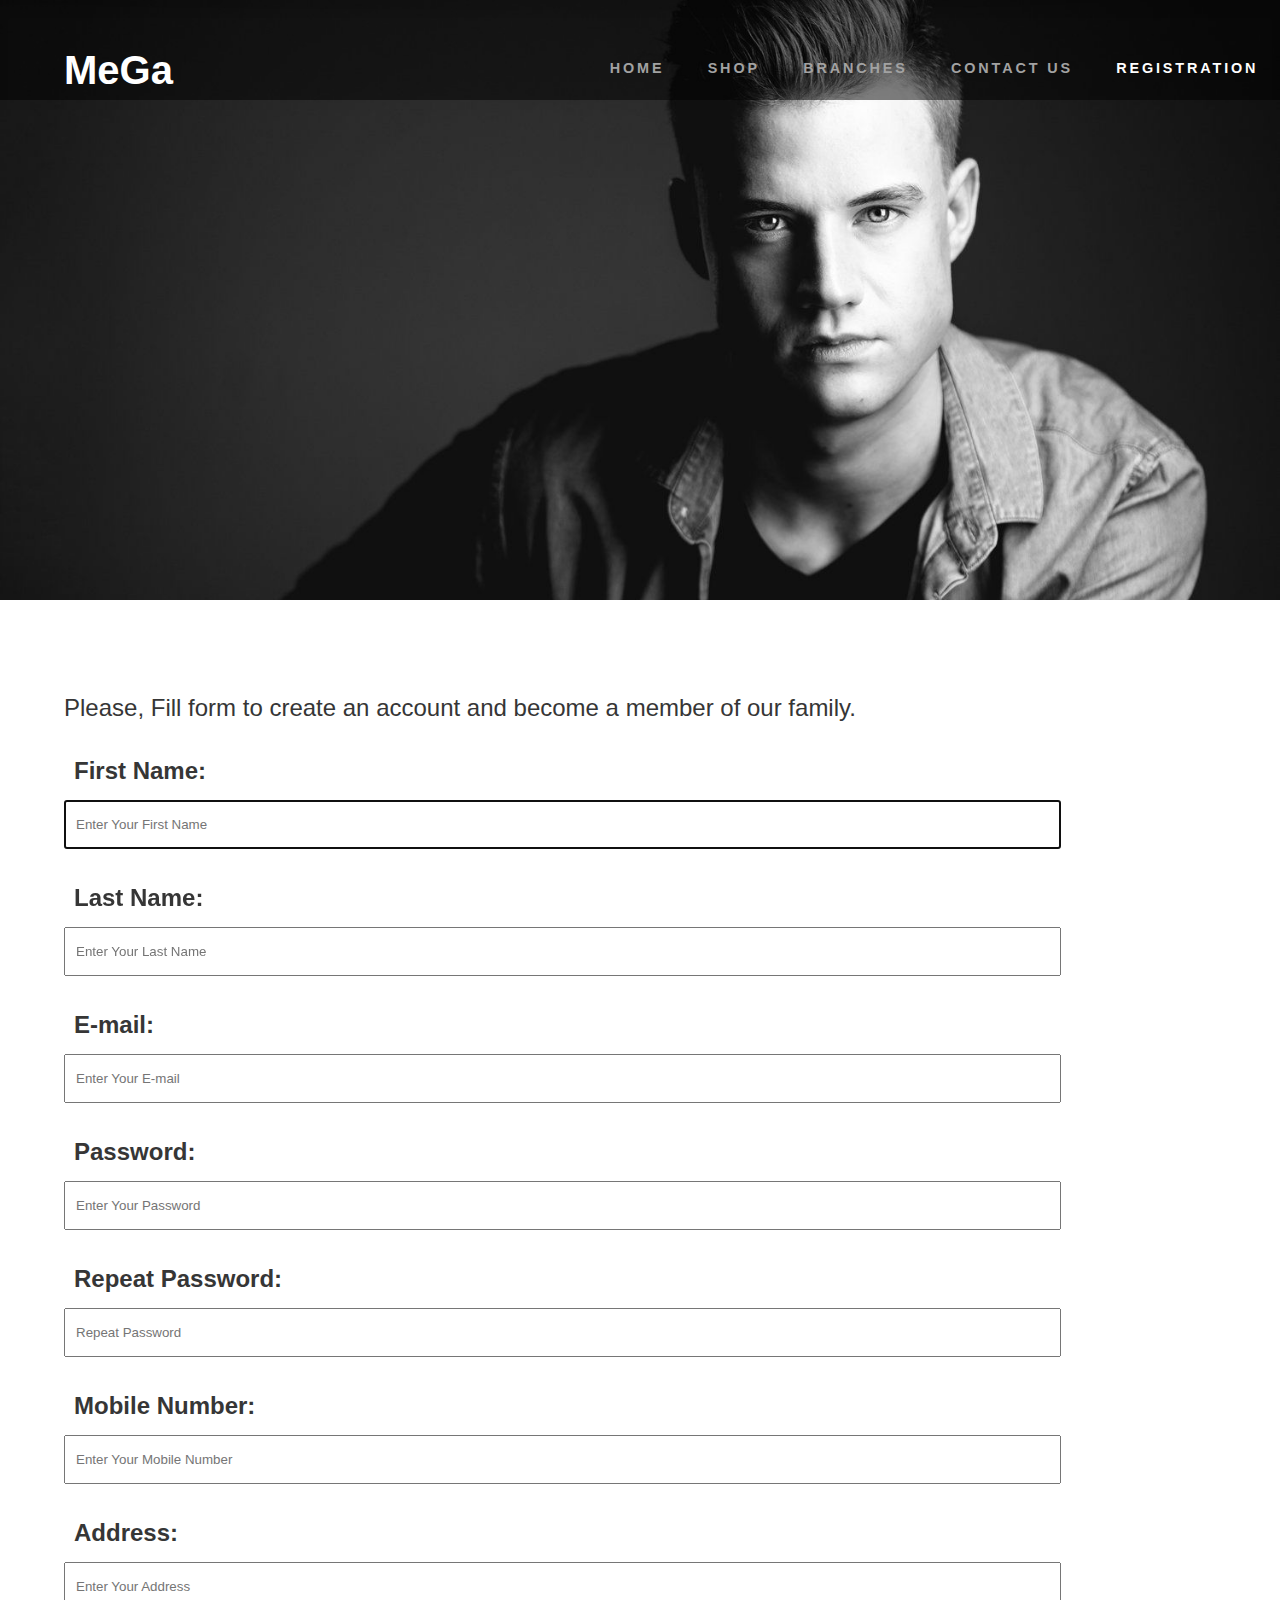
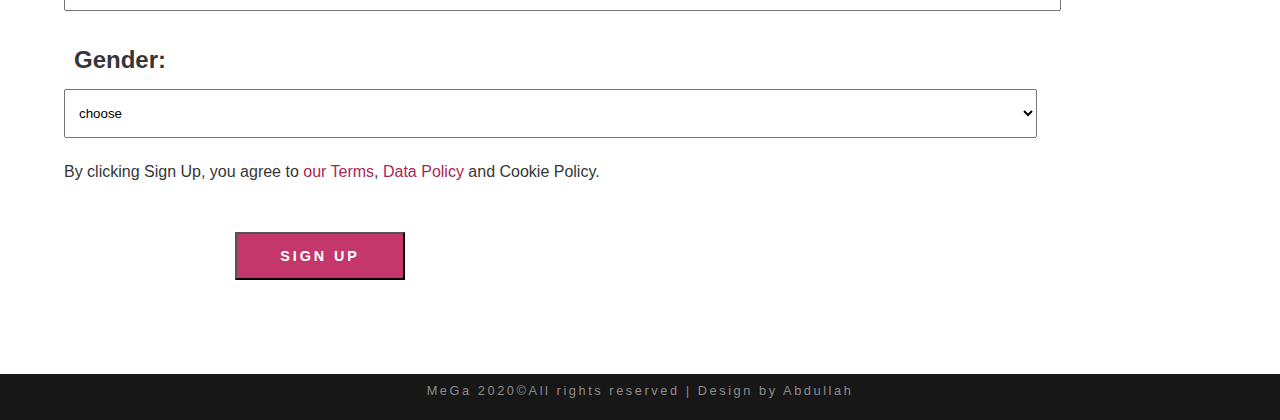
<file: index.html>
<!DOCTYPE html>
<html>
<head>
    <meta charset="utf-8">
    <title>MeGa</title>
    <link href="default.css" rel="stylesheet" >

</head>
<body>
    <div id="header1">
		<div id="header2">
			<div id="logo">
				<h1><a href="home.html">MeGa</a></h1>
			</div>
			<div id="menu">
				<ul>
					<li><a href="home.html" >Home</a></li>
					<li><a href="shop.html">Shop</a></li>
					<li><a href="branches.html">Branches</a></li>
					<li><a href="contact.html">Contact Us</a></li>
					<li class="current"><a href="index.html">Registration</a></li>
				</ul>
			</div>
		</div>
    </div>
    <div id="wrapper">
        <div id="page3">
            <form action="home.html" method="dialog" onsubmit="return check(this);">

                <div class="mg">
                    Please, Fill form to create an account and become a member of our family.
                </div>

                <div class="cm">
                    <label for="fname">First Name:</label>
                    <input type="text"  name="Fname" title="enter name without spaces and nembers" placeholder="Enter Your First Name"  autofocus pattern="[A-Za-z]{3,10}" required>
                </div>

                <div class="cm">
                    <label for="lname">Last Name:</label>
                    <input type="text"  name="Lname" title="enter name without spaces and nembers" placeholder="Enter Your Last Name" pattern="[A-Za-z]{3,10}" required>
                </div>

                <div class="cm">
                    <label for="email">E-mail:</label>
                    <input type="email" name="email" title="EX:adsd_15@dsf.com" placeholder="Enter Your E-mail" pattern="[a-z0-9._%+-]+@[a-z0-9.-]+\.[a-z]{2,}$" required>
                </div>

                <div class="cm">
                    <label for="pass">Password:</label>
                    <input type="password" title="password must consist of only 8 characters including capital and small case and digits" name="p1" placeholder="Enter Your Password" required>
                </div>

                <div class="cm">
                    <label for="pass">Repeat Password:</label>
                    <input type="password"  name="p2" placeholder="Repeat Password" required>
                </div>

                <div class="cm">
                    <label for="mobile">Mobile Number:</label>
                    <input type="tel" title="Enter 11 Digit" name="phone" placeholder="Enter Your Mobile Number" pattern="[0-9]{11}" required>
                </div>

                <div class="cm">
                    <label for="address">Address:</label>
                    <input type="text"  name="address"  placeholder="Enter Your Address" required>
                </div>

                <div class="cm">
                    <label for="gender">Gender:</label>
                    <select class="gender" name="gender" required>
                        <option  value="choose">choose</option>
                        <option  value="male">Male</option>
                        <option  value="female">Female</option>
                    </select> 
                </div>
                
                    <p>By clicking Sign Up, you agree to <a href="#" > our Terms</a>, <a href="#"> Data Policy</a>  and Cookie Policy.</p>
                <div class="bn">
                    <button  type="submit" class="button">Sign up</button>  
                </div>
            </form>
        </div>
    </div>
    <footer>
        <p>MeGa 2020&copy;All rights reserved | Design by Abdullah</p>
    </footer>
    <script src="form.js"></script>
</body>
</html>
</file>
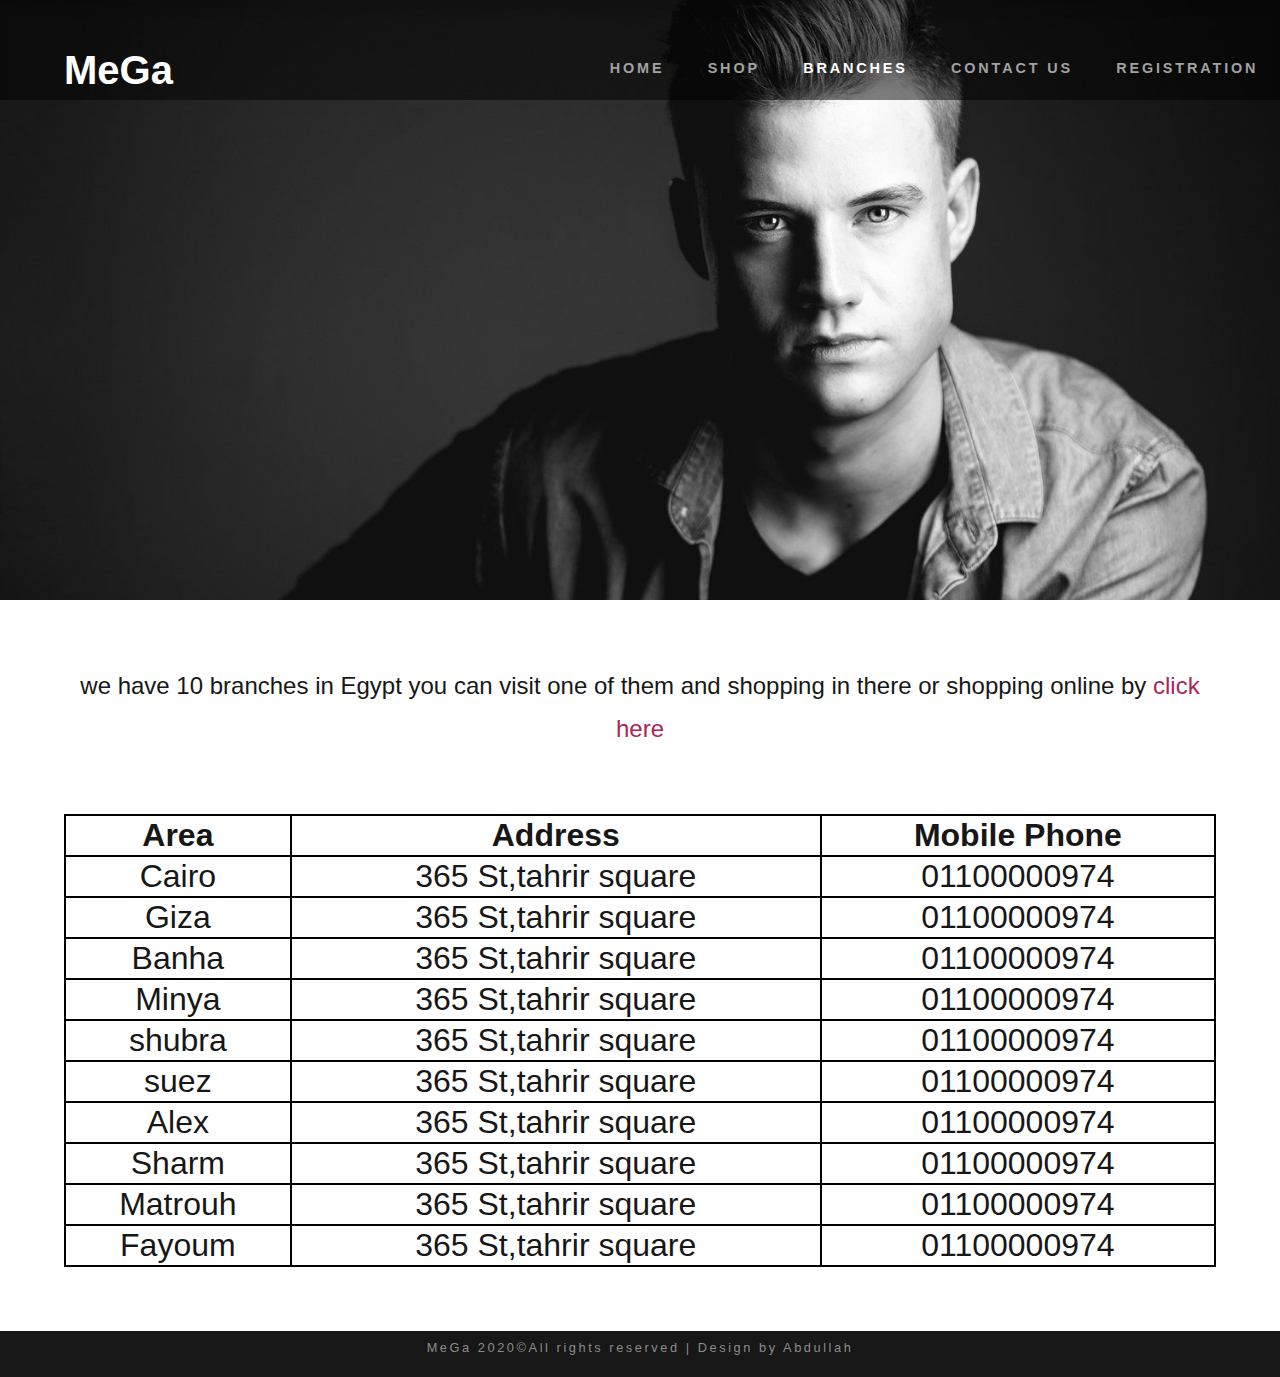
<file: branches.html>
<!DOCTYPE html>
<head>
<meta charset=utf-8>
<title>MeGa</title>
<link href="default.css" rel="stylesheet" >
</head>
<body>
	<div id="header1">
		<div id="header2">
			<div id="logo">
				<h1><a href="home.html">MeGa</a></h1>
			</div>
			<div id="menu">
				<ul>
					<li><a href="home.html" >Home</a></li>
					<li><a href="shop.html">Shop</a></li>
					<li class="current"><a href="branches.html">Branches</a></li>
					<li><a href="contact.html">Contact Us</a></li>
					<li><a href="index.html">Registration</a></li>
				</ul>
			</div>
		</div>
	</div>
    <div id="wrapper">
		<div id="page2">
			<p>we have 10 branches in Egypt you can visit one of them and shopping in there or shopping online by <a href="shop.html">click here</a></p> 
			
			<table>
				<tr>
					<th>Area</th>
					<th>Address</th>
					<th>Mobile Phone</th>
				</tr>

				<tr>
					<td>Cairo</td>
					<td>365 St,tahrir square</td>
					<td>01100000974</td>
				</tr>

				<tr>
					<td>Giza</td>
					<td>365 St,tahrir square</td>
					<td>01100000974</td>
				</tr>

				<tr>
					<td>Banha</td>
					<td>365 St,tahrir square</td>
					<td>01100000974</td>
				</tr>  

				<tr>
					<td>Minya</td>
					<td>365 St,tahrir square</td>
					<td>01100000974</td>
				</tr>  

				<tr>
					<td>shubra</td>
					<td>365 St,tahrir square</td>
					<td>01100000974</td>
				</tr>  

				<tr>
					<td>suez</td>
					<td>365 St,tahrir square</td>
					<td>01100000974</td>
				</tr>   

				<tr>
					<td>Alex</td>
					<td>365 St,tahrir square</td>
					<td>01100000974</td>
				</tr>  

				<tr>
					<td>Sharm</td>
					<td>365 St,tahrir square</td>
					<td>01100000974</td>
				</tr> 

				<tr>
					<td>Matrouh</td>
					<td>365 St,tahrir square</td>
					<td>01100000974</td>
				</tr>  

				<tr>
					<td>Fayoum</td>
					<td>365 St,tahrir square</td>
					<td>01100000974</td>
				</tr>

			</table>	
		</div>
	</div>


	<footer>
	<p>MeGa 2020&copy;All rights reserved | Design by Abdullah</p>
	</footer>
	
</body>
</file>
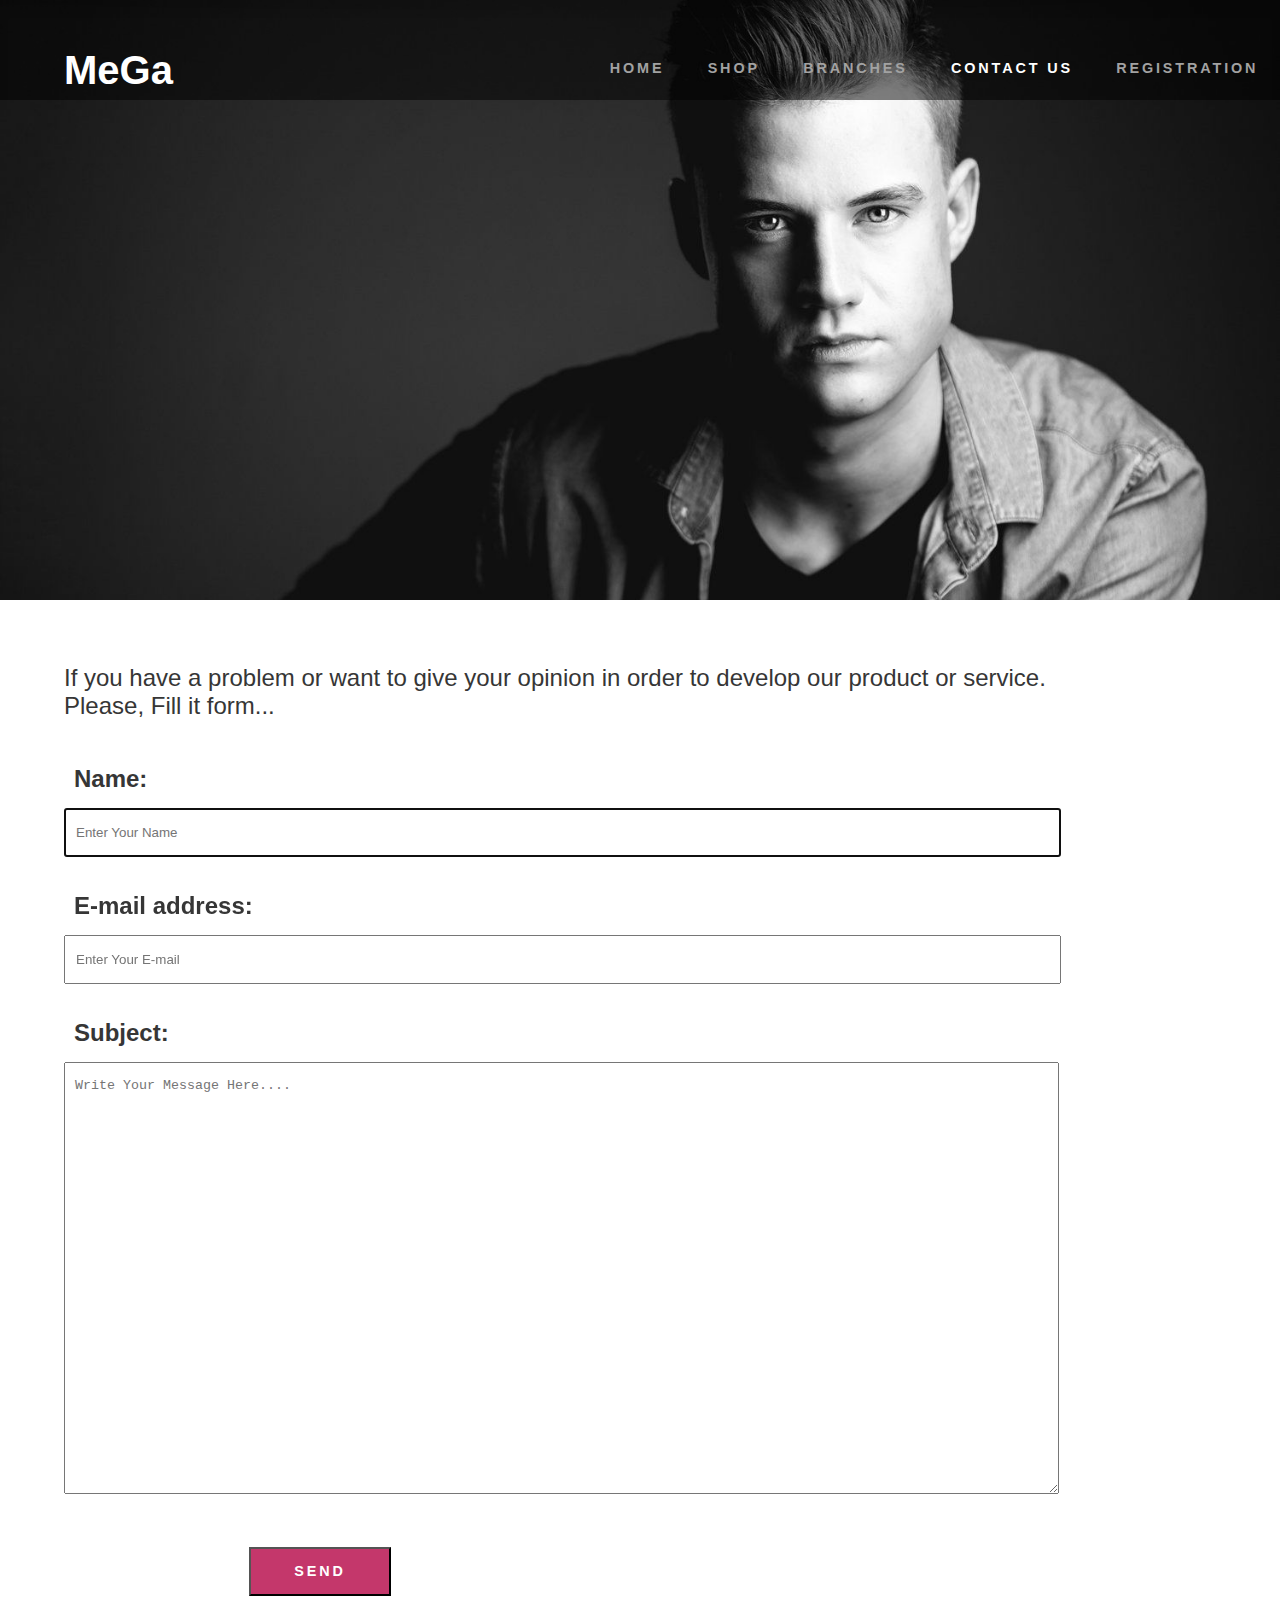
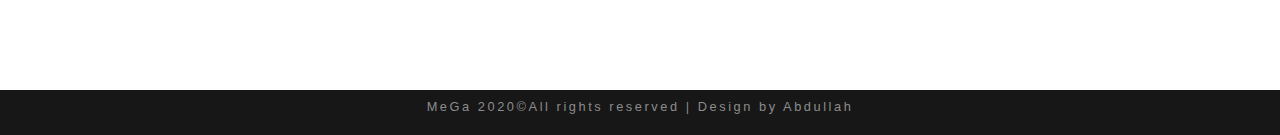
<file: contact.html>
<!DOCTYPE html>
<head>
<meta charset=utf-8 >
<title>MeGa</title>
<link href="default.css" rel="stylesheet"  >
</head>
<body>

	<div id="header1">
		<div id="header2">
			<div id="logo">
				<h1><a href="home.html">MeGa</a></h1>
			</div>
			<div id="menu">
				<ul>
					<li><a href="home.html" >Home</a></li>
					<li><a href="shop.html">Shop</a></li>
					<li><a href="branches.html">Branches</a></li>
					<li class="current"><a href="contact.html">Contact Us</a></li>
					<li><a href="index.html">Registration</a></li>
				</ul>
			</div>
		</div>
	</div>

	<div id="wrapper">
		<div id="page3">
			
			<div class="mg">If you have a problem or want to give 
				your opinion in order to develop our product or service. <br>
				Please, Fill it form...
			</div>

			<form action="home.html" method="dialog" onsubmit="return check1(this);">
				
	            <div class="cm">
					<label for="name">Name:</label>
					<input type="text" name="name" placeholder="Enter Your Name" autofocus  required> 				
				</div>

				<div class="cm">
					<label for="email">E-mail address:</label>
					<input type="email" title="EX:adsd_15@dsf.com" name="mail" placeholder="Enter Your E-mail" pattern="[a-z0-9._%+-]+@[a-z0-9.-]+\.[a-z]{2,}$" required> 
				</div>

	            <div class="cm">
					<label for="subject">Subject:</label>
					<textarea id="subject" name="subject" placeholder="Write Your Message Here...."></textarea>	
				</div>

				<div class="bn">
					<input type="submit" class="button" value="Send">
				</div>		
			</form>
		</div>
	</div>

	<footer>
		<p>MeGa 2020&copy;All rights reserved | Design by Abdullah</p>
	</footer>
	<script src="form.js"></script>
</body>
</file>
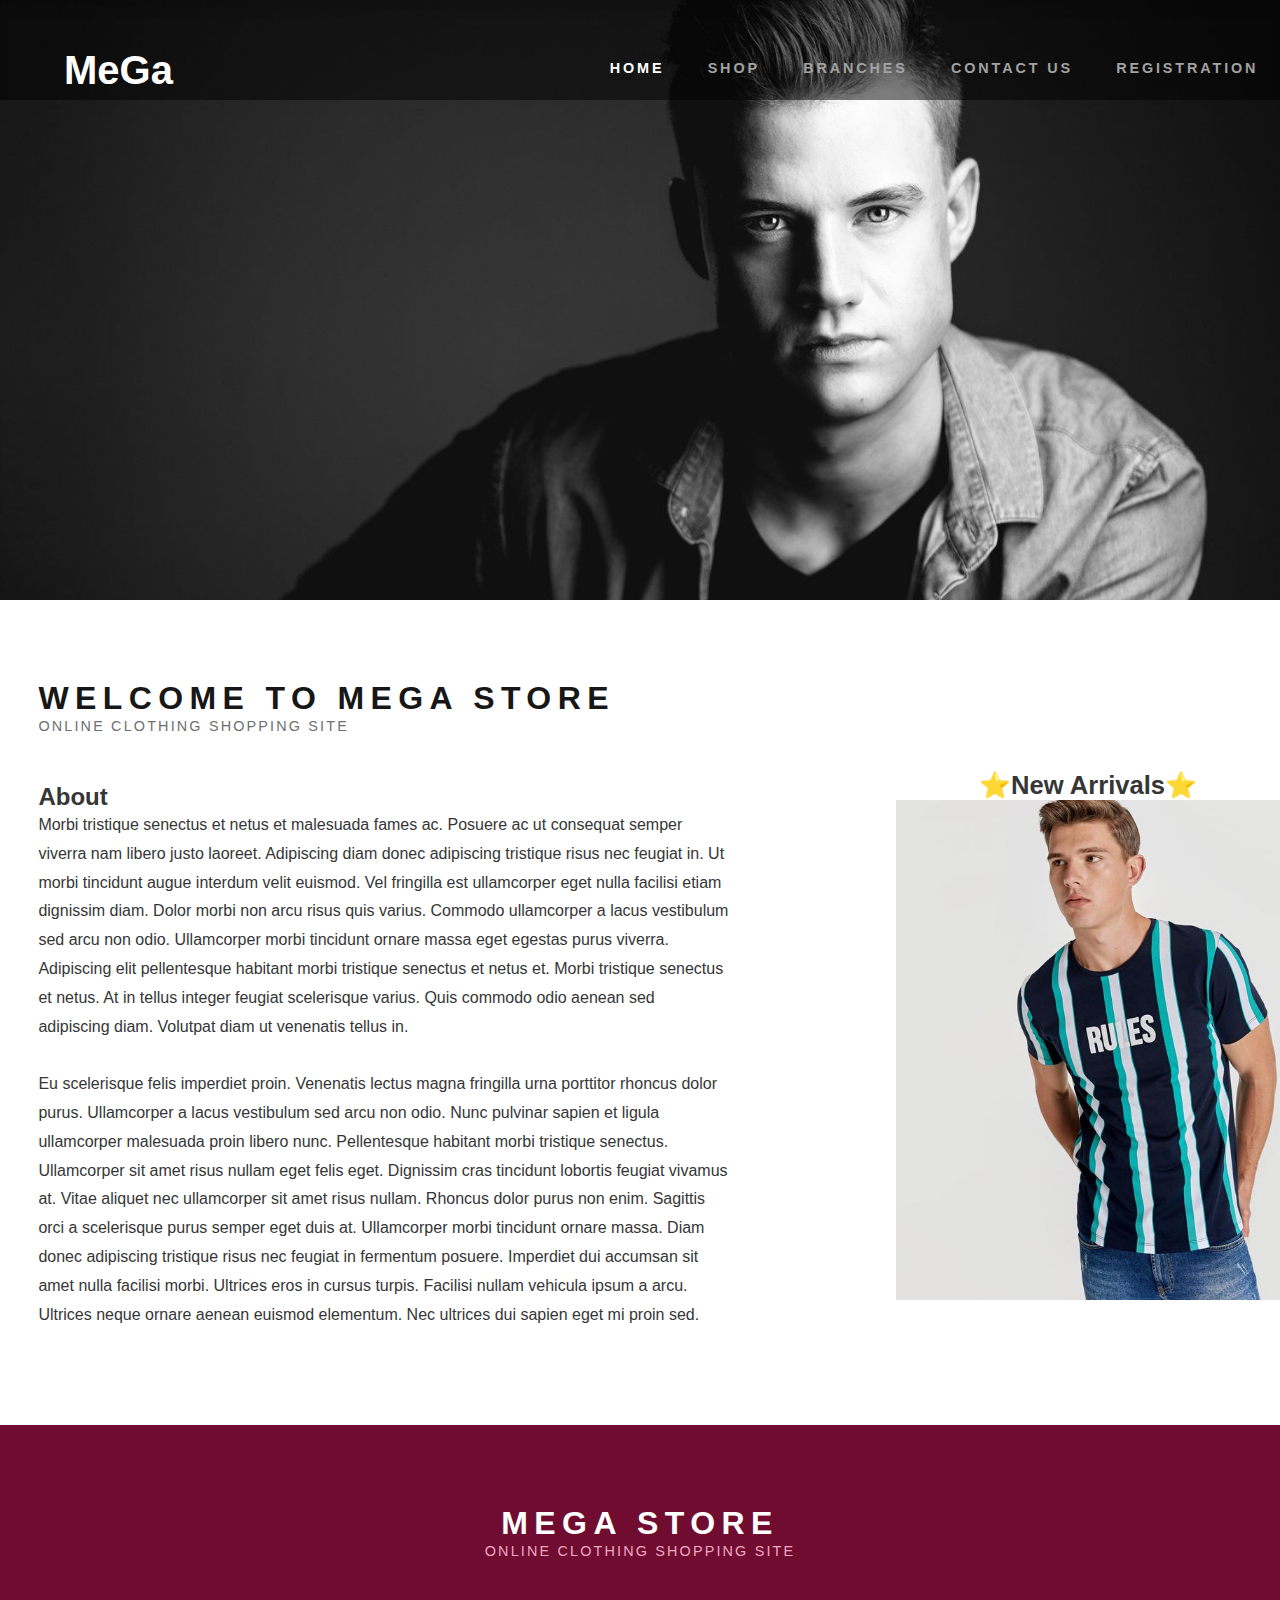
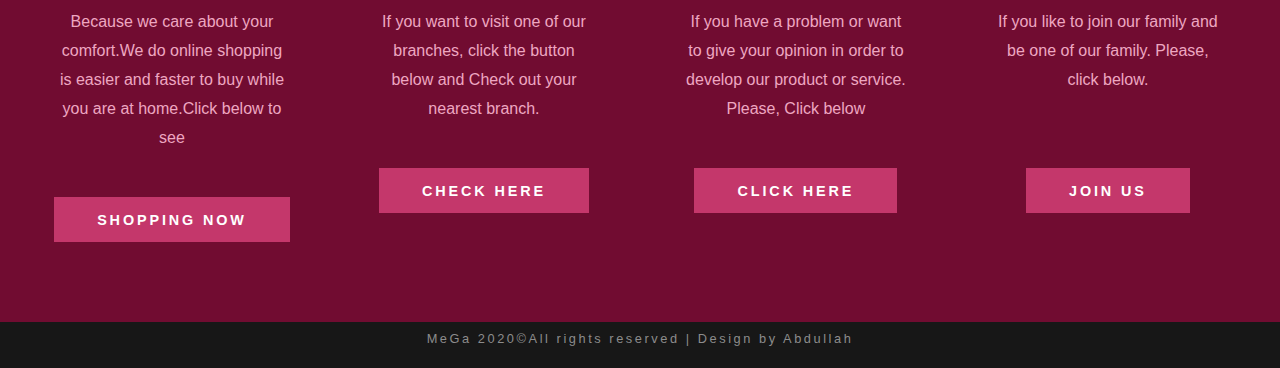
<file: home.html>
<!DOCTYPE html>
<head>
<meta charset=utf-8>
<title>MeGa</title>
<link href="default.css" rel="stylesheet">
</head>
<body>
	<div id="header1">
		<div id="header2">
			<div id="logo">
				<h1><a href="home.html">MeGa</a></h1>
			</div>
			<div id="menu">
				<ul>
					<li class="current"><a href="home.html" >Home</a></li>
					<li><a href="shop.html">Shop</a></li>
					<li><a href="branches.html">Branches</a></li>
					<li><a href="contact.html">Contact Us</a></li>
					<li><a href="index.html">Registration</a></li>
				</ul>
			</div>
		</div>
	</div>


	<div id="wrapper">
		<div id="page" >
			<div id="content">
				<div class="title">
					<h2>Welcome to MeGa Store</h2>
					<span class="byline">Online clothing shopping site</span>
				</div>
				<h2>About</h2>
				<p>
				Morbi tristique senectus et netus et malesuada fames ac. 
				Posuere ac ut consequat semper viverra nam libero justo laoreet. 
				Adipiscing diam donec adipiscing tristique risus nec feugiat in. 
				Ut morbi tincidunt augue interdum velit euismod. Vel fringilla est
		 	    ullamcorper eget nulla facilisi etiam dignissim diam. Dolor morbi
				non arcu risus quis varius. Commodo ullamcorper a lacus vestibulum
				sed arcu non odio. Ullamcorper morbi tincidunt ornare massa eget 
				egestas purus viverra. Adipiscing elit pellentesque habitant morbi
				tristique senectus et netus et. Morbi tristique senectus et netus.
				At in tellus integer feugiat scelerisque varius. Quis commodo odio
				aenean sed adipiscing diam. Volutpat diam ut venenatis tellus in.
				<br>
				<br>
				Eu scelerisque felis imperdiet proin. Venenatis lectus magna fringilla
				urna porttitor rhoncus dolor purus. Ullamcorper a lacus vestibulum sed
				arcu non odio. Nunc pulvinar sapien et ligula ullamcorper malesuada proin
				libero nunc. Pellentesque habitant morbi tristique senectus. Ullamcorper sit
				amet risus nullam eget felis eget. Dignissim cras tincidunt lobortis feugiat 
				vivamus at. Vitae aliquet nec ullamcorper sit amet risus nullam. Rhoncus dolor
				purus non enim. Sagittis orci a scelerisque purus semper eget duis at.
				Ullamcorper morbi tincidunt ornare massa. Diam donec adipiscing tristique
				risus nec feugiat in fermentum posuere. Imperdiet dui accumsan sit amet 
				nulla facilisi morbi. Ultrices eros in cursus turpis. Facilisi nullam 
				vehicula ipsum a arcu. Ultrices neque ornare aenean euismod elementum.
				Nec ultrices dui sapien eget mi proin sed.
				</p>
			</div>

			<div class="sidebar">
				<h2>⭐New Arrivals⭐</h2>

				<a href="shop.html">
					<img class="Slid" src="1.jpg" alt="buy now">
				</a>

				<a href="shop.html">
					<img class="Slid" src="6.jpg" alt="buy now">
				</a>

				<a href="shop.html">
					<img class="Slid" src="11.jpg" alt="buy now">
				</a>

				<a href="shop.html">
					<img class="Slid" src="16.jpg" alt="buy now">
				</a>

				<script>
					var myIndex = 0;
					carousel();

					function carousel() {
					var i;
					var x = document.getElementsByClassName("Slid");
					for (i = 0; i < x.length; i++) {
  					x[i].style.display = "none";
					}
					myIndex++;
					if (myIndex > x.length) {myIndex = 1}
					x[myIndex-1].style.display = "block";
					setTimeout(carousel, 3000);
					}
				</script>
				
			</div>
		</div>
	</div>

	


 	<div id="portfolio">
		<div id="portfolio1" >
			<div class="title">
				<h2>MeGa Store</h2>
				<span class="byline">Online clothing shopping site</span> 
			</div>

			<div id="column">
				<p>Because we care about your comfort.We do online shopping is easier and faster to buy while you are at home.Click below to see</p>
				<a href="shop.html" class="button">Shopping Now</a>
			</div>
			
			<div id="column">
				<p>If you want to visit one of our branches, click the button below and Check out your nearest branch.</p>
				<a href="branches.html" class="button">Check Here</a>
			</div>
			
			<div id="column">
				<p>If you have a problem or want to give your opinion in order to develop our product or service. Please, Click below</p>
				<a href="contact.html" class="button">Click Here</a> 
			</div>
			
			<div id="column">
				<p>If you like to join our family and be one of our family. Please, click below.<br><br></p>
				<a href="index.html" class="button" id="button">Join Us</a>
			</div>
		</div>
	</div>


	<footer>
	<p>MeGa 2020&copy;All rights reserved | Design by Abdullah</p>
	</footer>
</body>
</file>
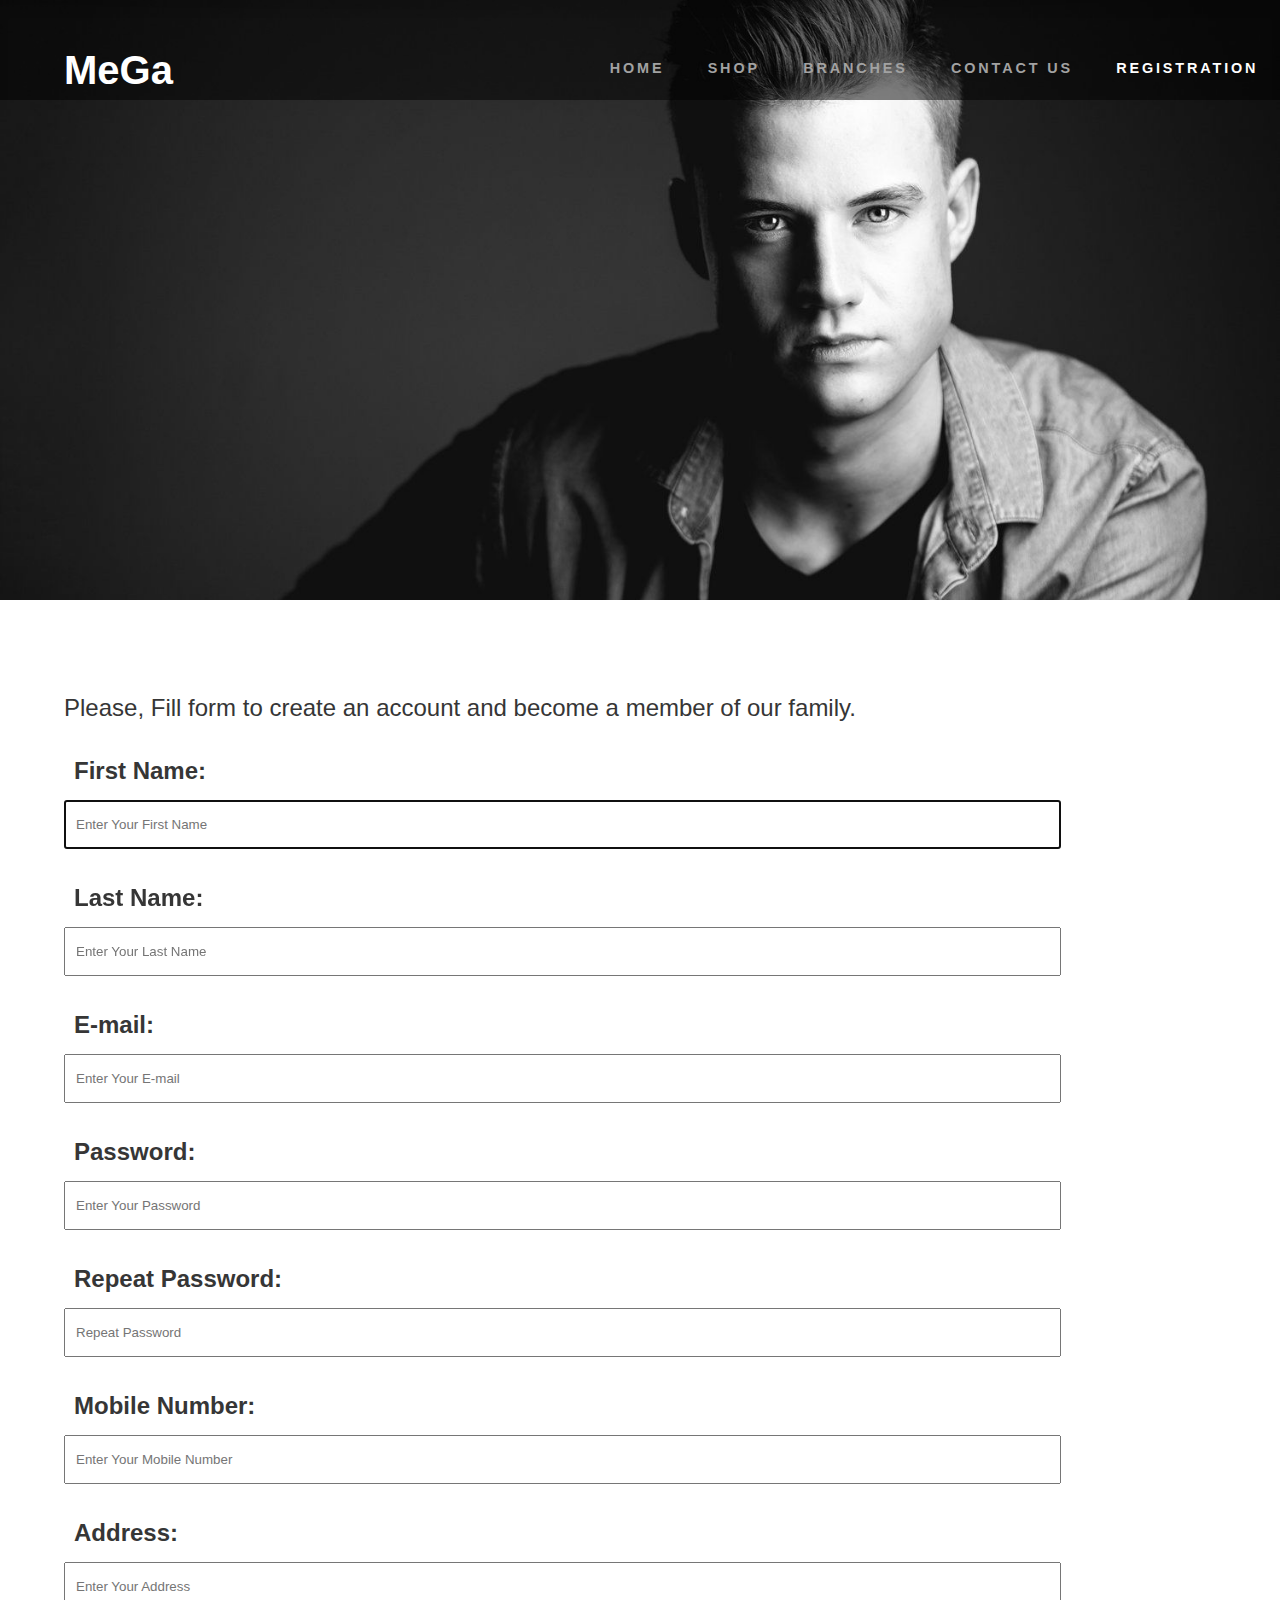
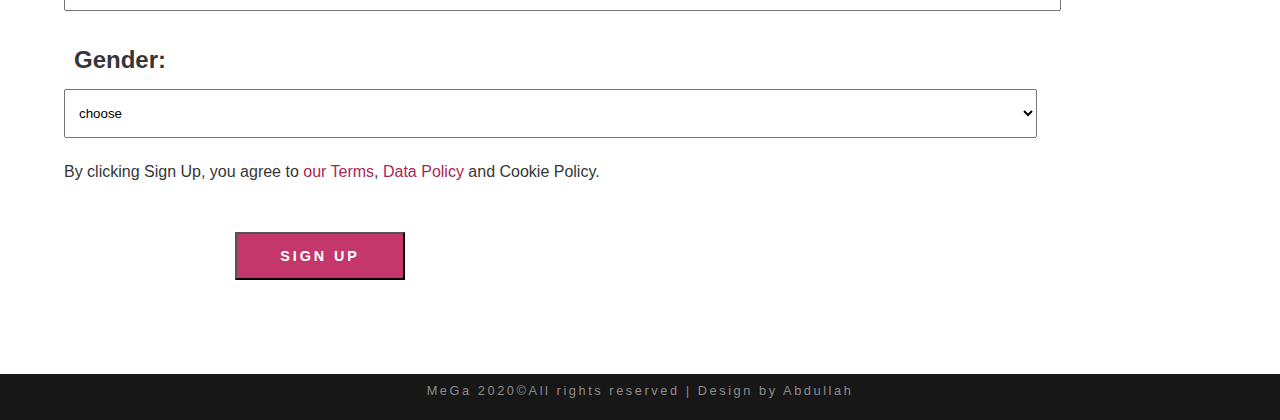
<file: regist.html>
<!DOCTYPE html>
<html>
<head>
    <meta charset="utf-8">
    <title>MeGa</title>
    <link href="default.css" rel="stylesheet" >

</head>
<body>
    <div id="header1">
		<div id="header2">
			<div id="logo">
				<h1><a href="index.html">MeGa</a></h1>
			</div>
			<div id="menu">
				<ul>
					<li><a href="index.html" >Home</a></li>
					<li><a href="shop.html">Shop</a></li>
					<li><a href="branches.html">Branches</a></li>
					<li><a href="contact.html">Contact Us</a></li>
					<li class="current"><a href="regist.html">Registration</a></li>
				</ul>
			</div>
		</div>
    </div>
    <div id="wrapper">
        <div id="page3">
            <form action="index.html" method="POST" onsubmit="return check(this);">

                <div class="mg">
                    Please, Fill form to create an account and become a member of our family.
                </div>

                <div class="cm">
                    <label for="fname">First Name:</label>
                    <input type="text"  name="Fname" title="enter name without spaces and nembers" placeholder="Enter Your First Name"  autofocus pattern="[A-Za-z]{3,10}" required>
                </div>

                <div class="cm">
                    <label for="lname">Last Name:</label>
                    <input type="text"  name="Lname" title="enter name without spaces and nembers" placeholder="Enter Your Last Name" pattern="[A-Za-z]{3,10}" required>
                </div>

                <div class="cm">
                    <label for="email">E-mail:</label>
                    <input type="email" name="email" title="EX:adsd_15@dsf.com" placeholder="Enter Your E-mail" pattern="[a-z0-9._%+-]+@[a-z0-9.-]+\.[a-z]{2,}$" required>
                </div>

                <div class="cm">
                    <label for="pass">Password:</label>
                    <input type="password" title="password must consist of only 8 characters including capital and small case and digits" name="p1" placeholder="Enter Your Password" required>
                </div>

                <div class="cm">
                    <label for="pass">Repeat Password:</label>
                    <input type="password"  name="p2" placeholder="Repeat Password" required>
                </div>

                <div class="cm">
                    <label for="mobile">Mobile Number:</label>
                    <input type="tel" title="Enter 11 Digit" name="phone" placeholder="Enter Your Mobile Number" pattern="[0-9]{11}" required>
                </div>

                <div class="cm">
                    <label for="address">Address:</label>
                    <input type="text"  name="address"  placeholder="Enter Your Address" required>
                </div>

                <div class="cm">
                    <label for="gender">Gender:</label>
                    <select class="gender" name="gender" required>
                        <option  value="choose">choose</option>
                        <option  value="male">Male</option>
                        <option  value="female">Female</option>
                    </select> 
                </div>
                
                    <p>By clicking Sign Up, you agree to <a href="#" > our Terms</a>, <a href="#"> Data Policy</a>  and Cookie Policy.</p>
                <div class="bn">
                    <button  type="submit" class="button">Sign up</button>  
                </div>
            </form>
        </div>
    </div>
    <footer>
        <p>MeGa 2020&copy;All rights reserved | Design by Abdullah</p>
    </footer>
    <script src="form.js"></script>
</body>
</html>
</file>
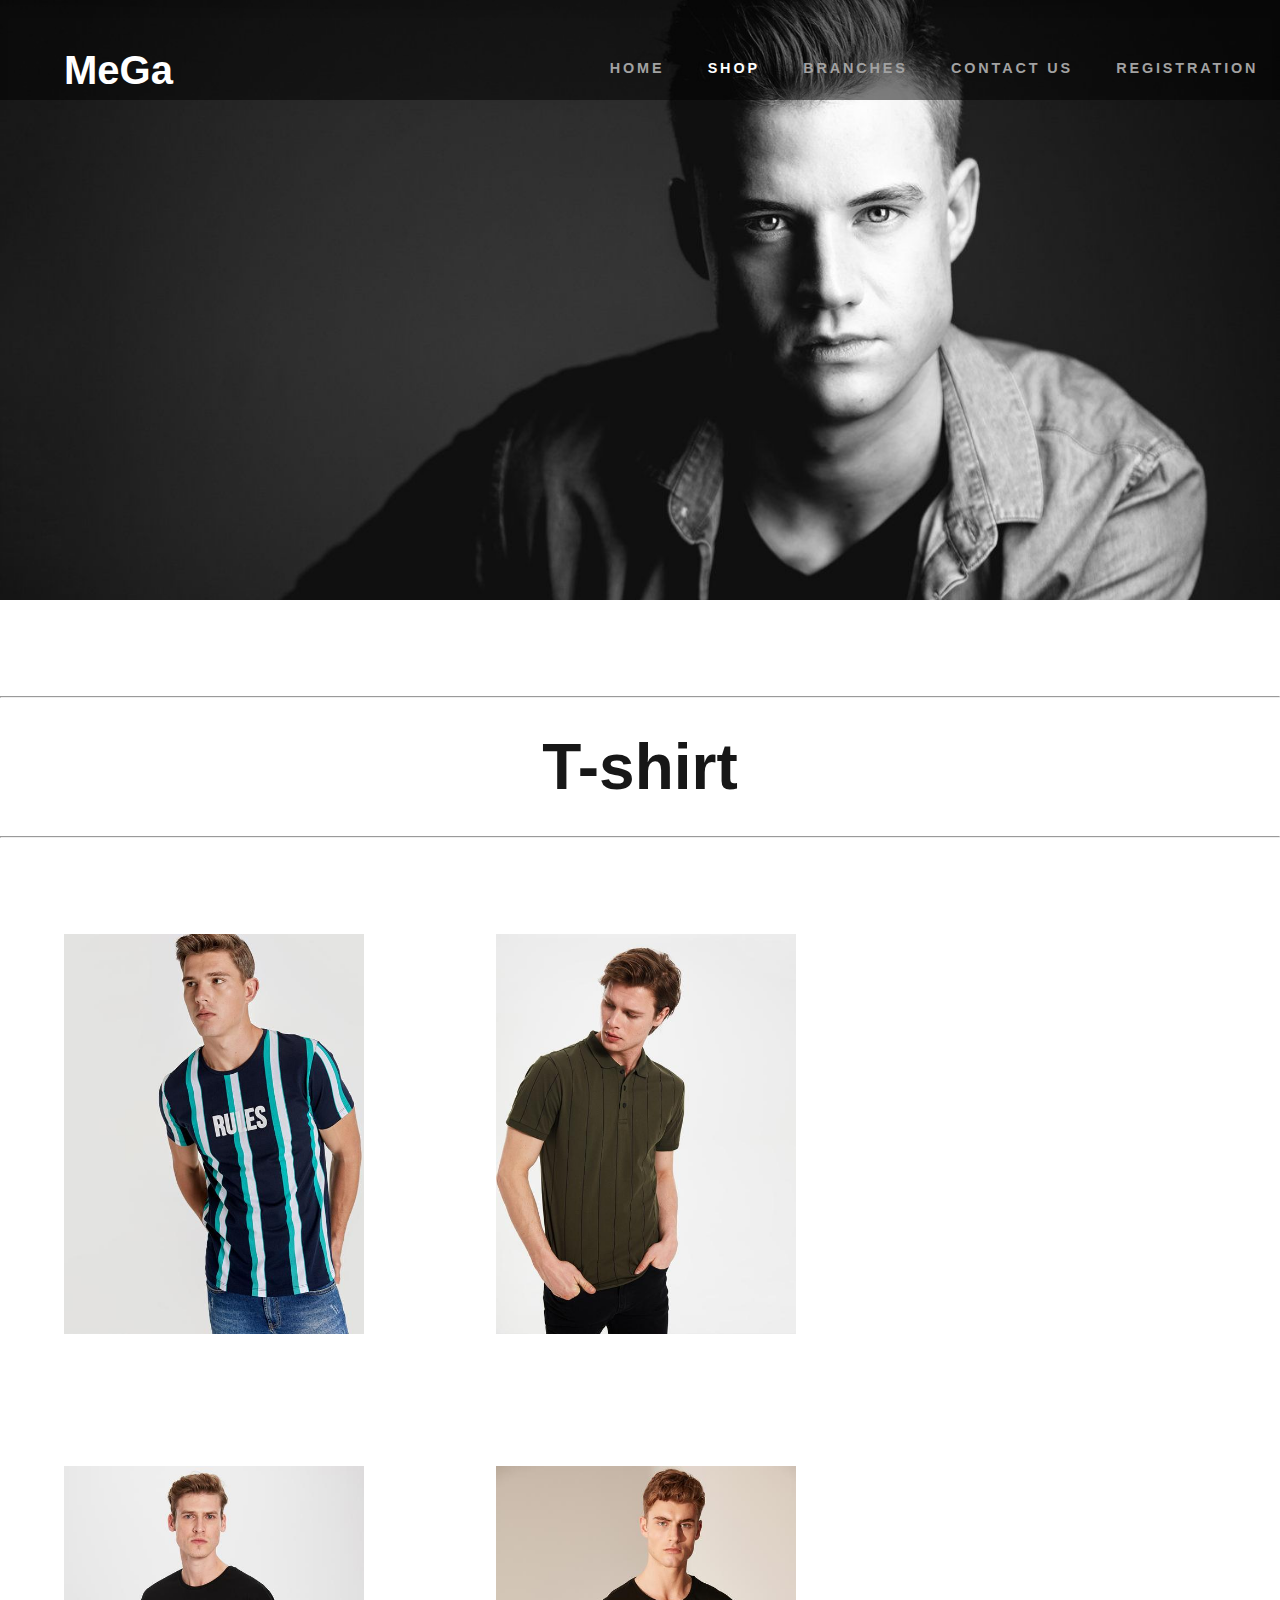
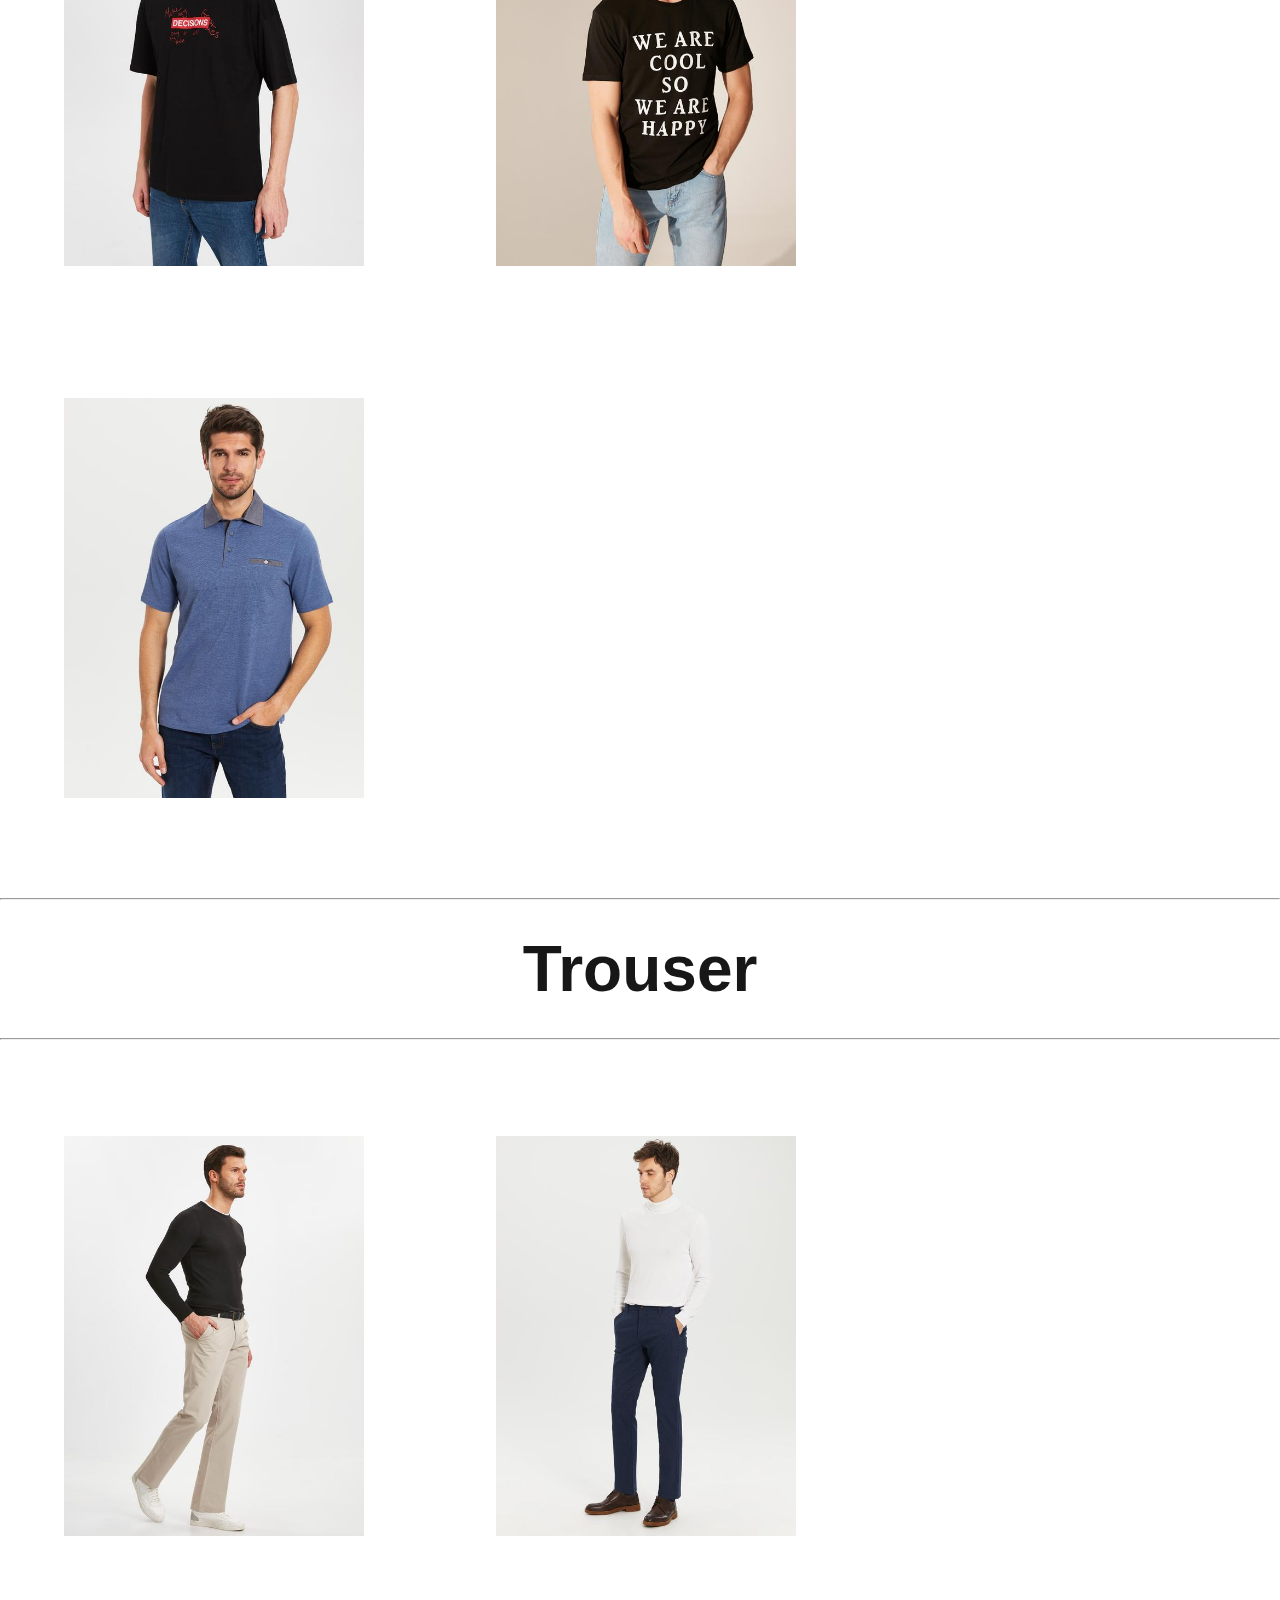
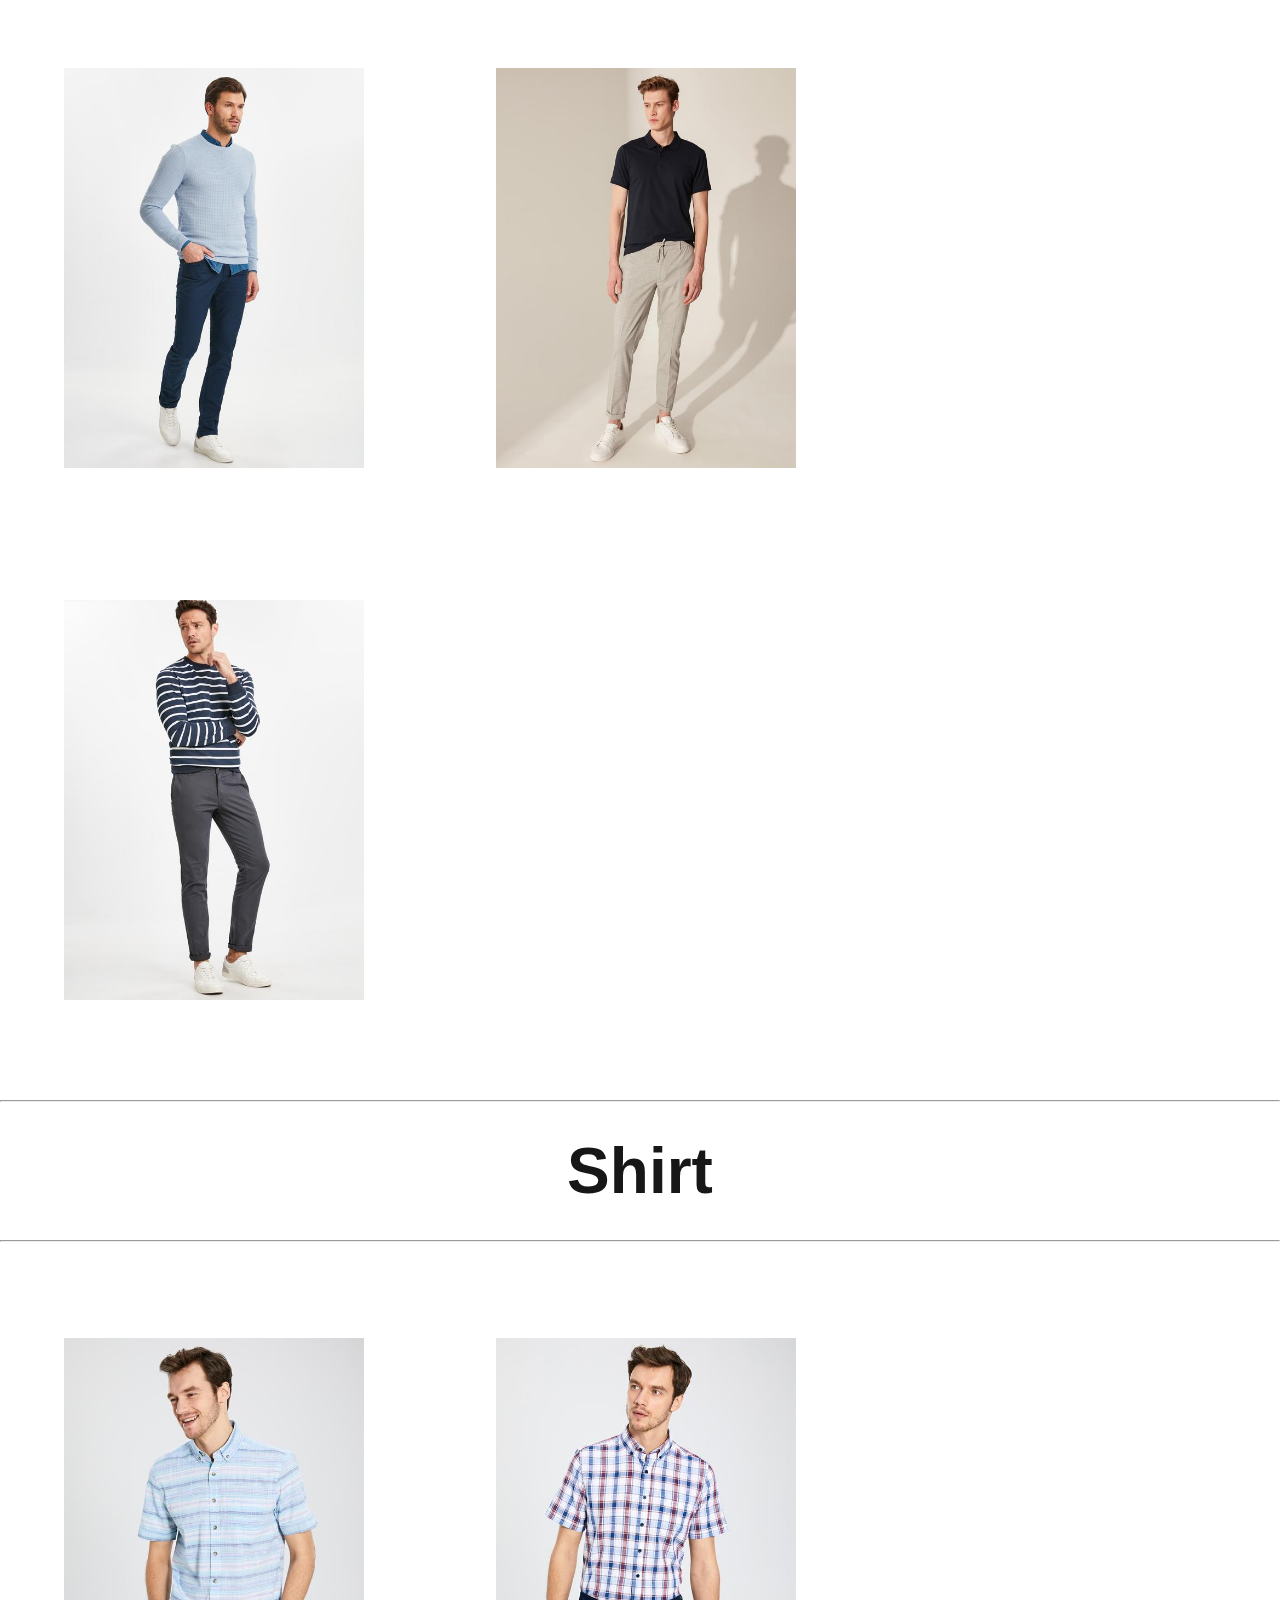
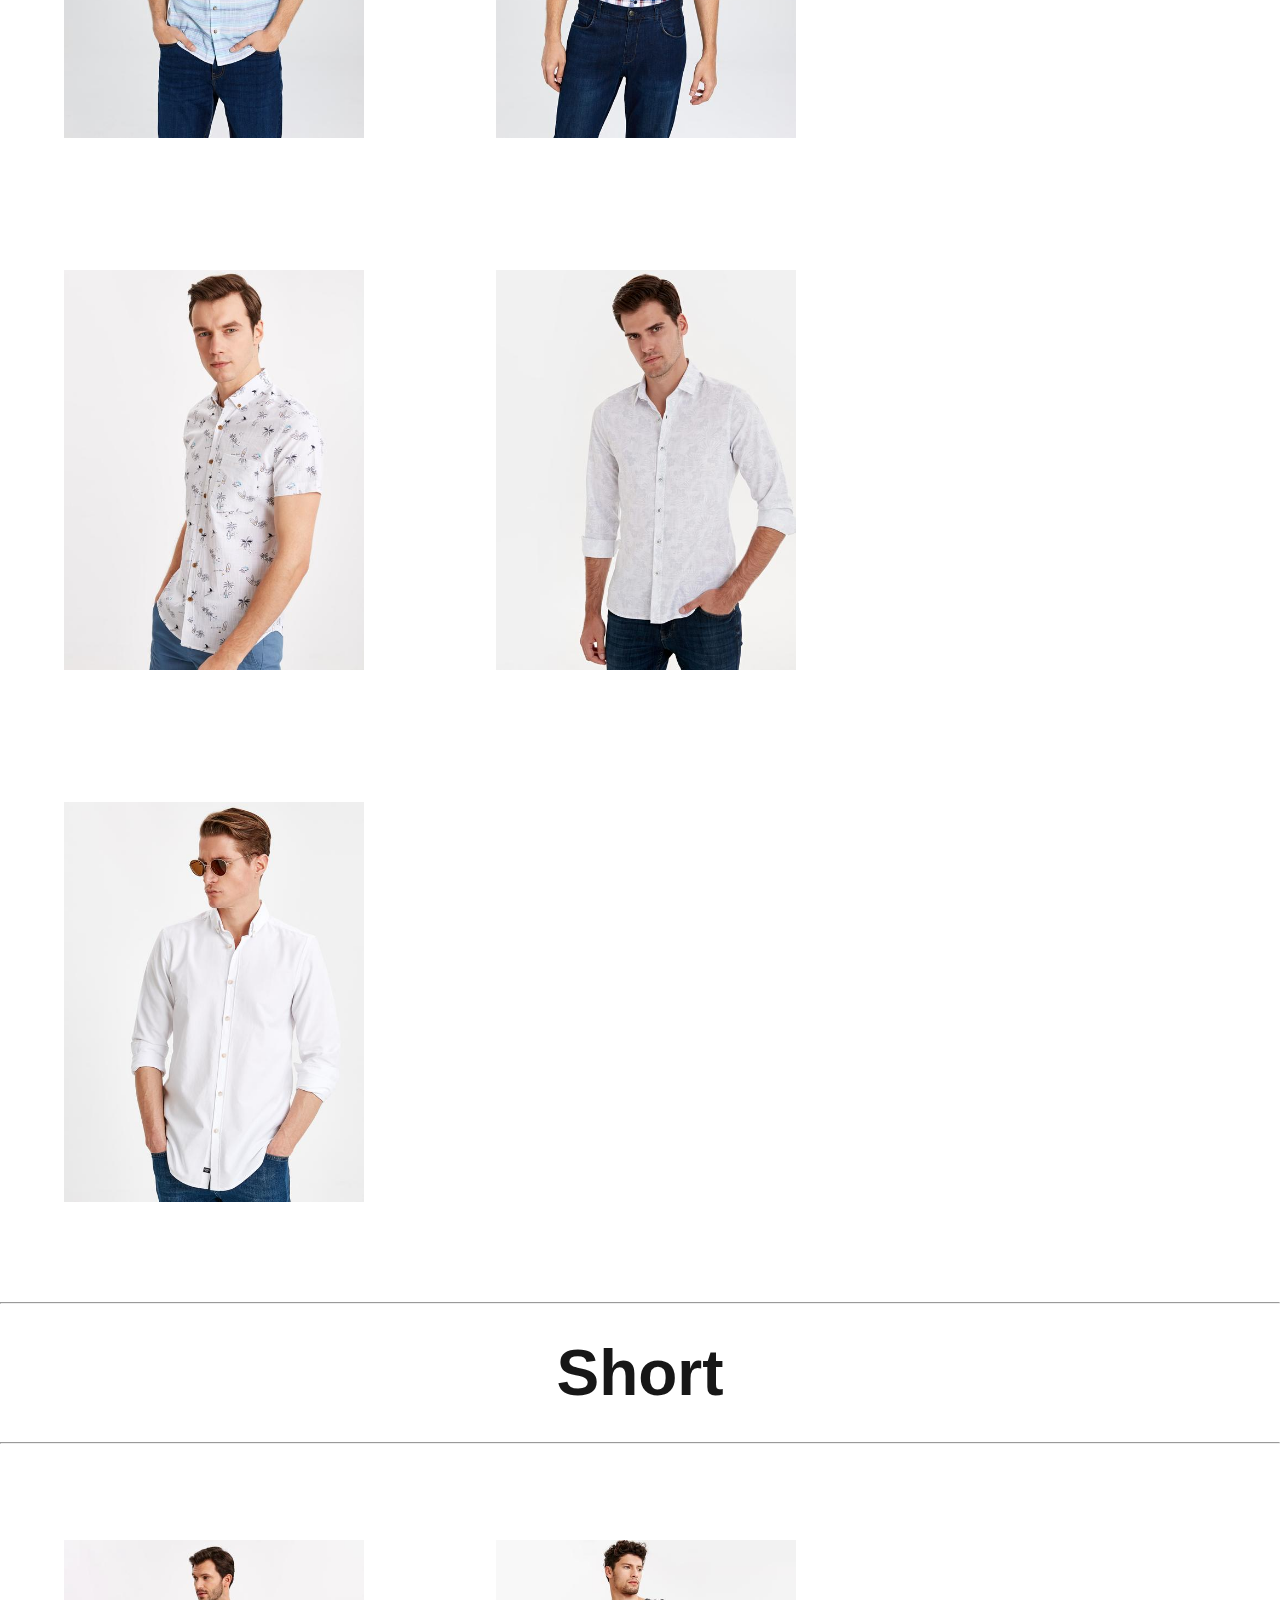
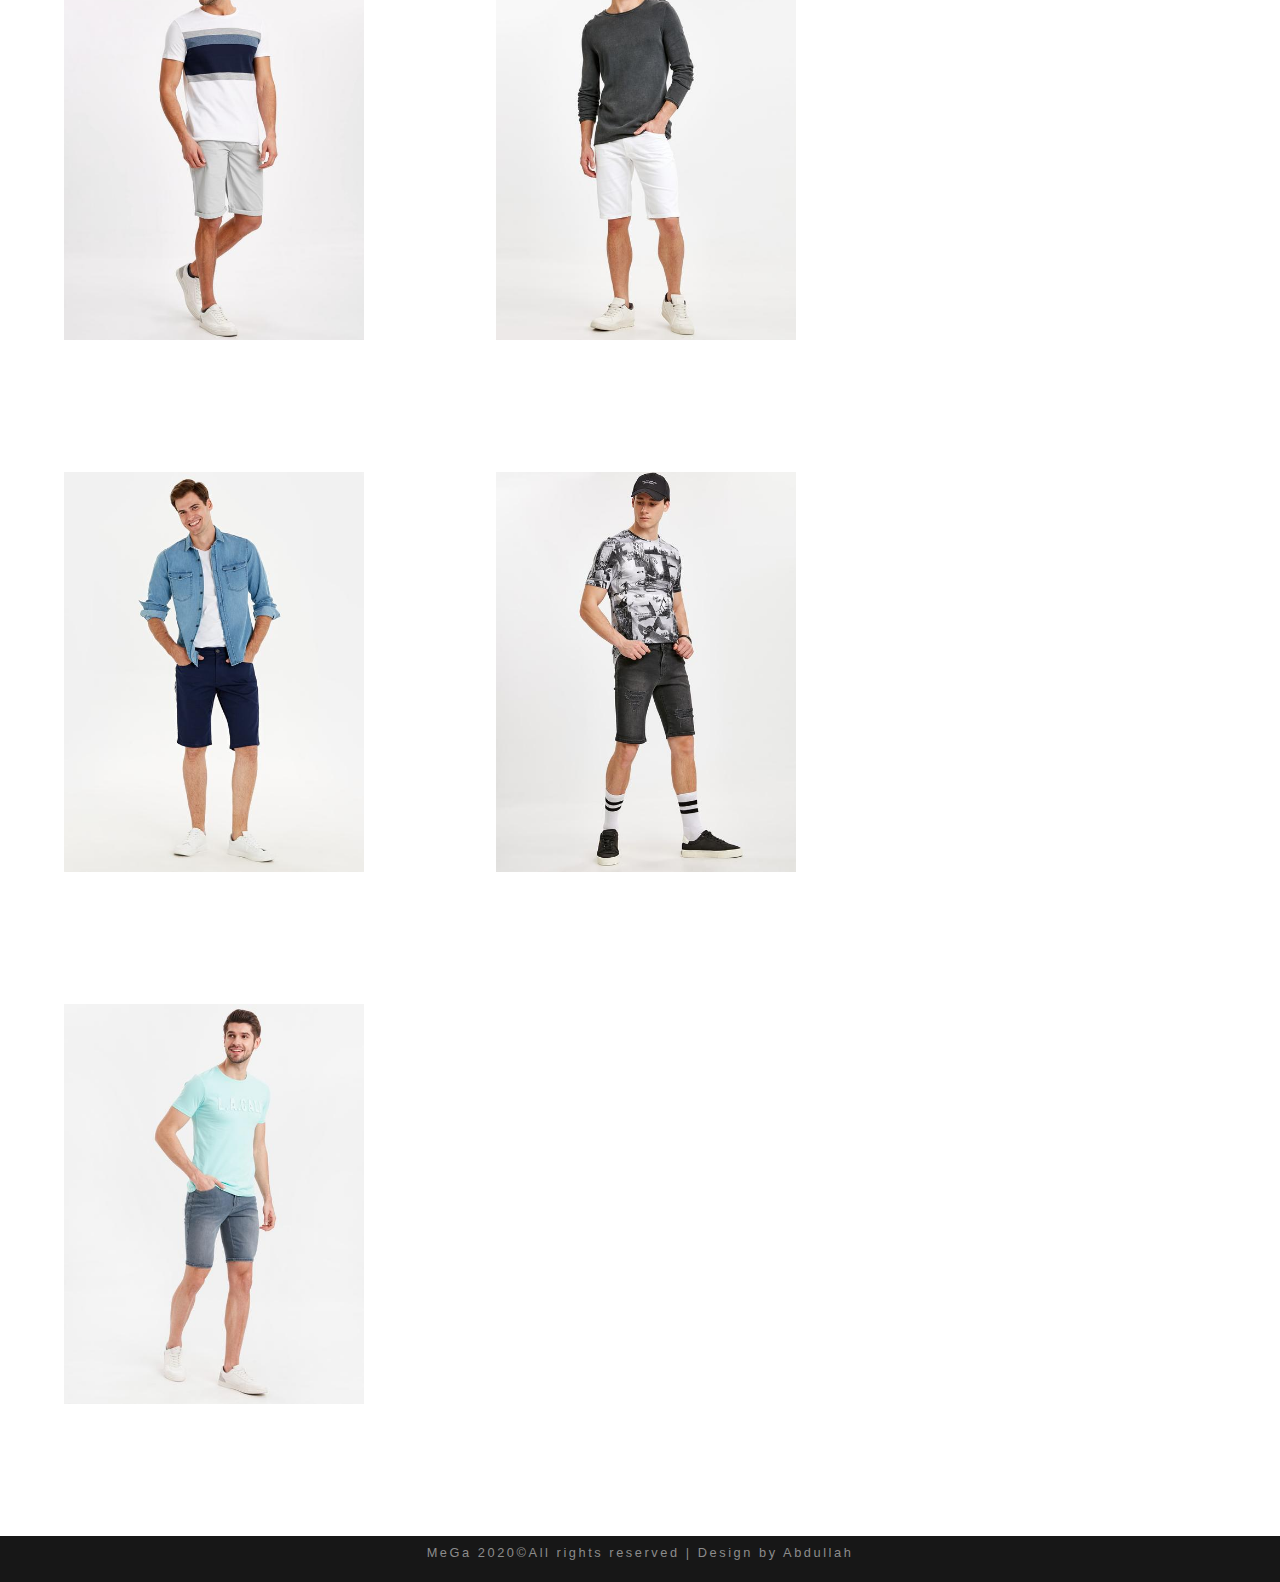
<file: shop.html>
<!DOCTYPE html>
<head>
	<meta charset=utf-8>
	<title>MeGa</title>
	<link href="default.css" rel="stylesheet"  >
</head>
<body>
	<div id="header1">
		<div id="header2">
			<div id="logo">
				<h1><a href="home.html">MeGa</a></h1>
			</div>
			<div id="menu">
				<ul>
					<li><a href="home.html" >Home</a></li>
					<li class="current"><a href="shop.html">Shop</a></li>
					<li><a href="branches.html">Branches</a></li>
					<li><a href="contact.html">Contact Us</a></li>
					<li><a href="index.html">Registration</a></li>
				</ul>
			</div>
		</div>
	</div>

	<div id="wrapper">
		<div id="page1">

			<hr>
			<h2>T-shirt</h2>
			<hr>
			<img src="1.jpg" alt="clothes">
			<img src="2.jpg" alt="clothes">
			<img src="3.jpg" alt="clothes">
			<img src="4.jpg" alt="clothes">
			<img src="5.jpg" alt="clothes">
			
			<hr>
			<h2>Trouser</h2>
			<hr>
			<img src="6.jpg" alt="clothes">
			<img src="7.jpg" alt="clothes">
			<img src="8.jpg" alt="clothes">
			<img src="9.jpg" alt="clothes">
			<img src="10.jpg" alt="clothes">
		
			<hr>
			<h2>Shirt</h2>
			<hr>
			<img src="11.jpg" alt="clothes">
			<img src="12.jpg" alt="clothes">
			<img src="13.jpg" alt="clothes">
			<img src="14.jpg" alt="clothes">
			<img src="15.jpg" alt="clothes">

			<hr>
			<h2>Short</h2>
			<hr>
			<img src="16.jpg" alt="clothes">
			<img src="17.jpg" alt="clothes">
			<img src="18.jpg" alt="clothes">
			<img src="19.jpg" alt="clothes">
			<img src="20.jpg" alt="clothes">
			
		</div>
	</div>	


	<footer>
		<p>MeGa 2020&copy;All rights reserved | Design by Abdullah</p>
	</footer>

</body>
</file>
<file: default.css>
html, body
{   
	height: 100%;
}

body
{
	margin: 0px 0px;
	padding: 0px;
	background: #171717;
	font-family: 'Source Sans Pro', sans-serif;
	font-size: 12pt;
	font-weight: 300;
	color: #363636;
}

h1, h2, h3
{
	margin: 0 0 ;
	padding: 0 5%;
}

p, ul
{
	margin-top: 0px;
	
}

p
{
	line-height: 180%;
	padding: 0 5%;
}

a
{
	color: #AB2657;
}

.clearfix
{
	clear: both;
}

/*  ------- logo ------------*/   

#logo
{
	position: absolute;
	top: 3em;
	left: 0;
	width: 100%;
}
	
#logo h1
{
	display: inline-block;
	font-size: 2.5em;
	font-weight: 700;
		
}
	
#logo a
{
	text-decoration: none;
	color: #fff;
}

/* ---------------- menu -----------------*/
#menu
{
	position: absolute;
	right: 0;
	top: 3em;
}
	
#menu ul
{
	display: inline-block;
}
	
#menu li
{
	display: block;
	float: left;
	text-align: center;
}
	
#menu li a
{
	display: block;
	padding: 0.80em 1.5em;
	letter-spacing: 0.20em;
	text-decoration: none;
	font-size: 0.90em;
	font-weight: 600;
	text-transform: uppercase;
	outline: 0;
	color: #A2A2A2;
}
	
	
#menu .current a
{
	color: #FFF;
}

/* ----------- page ------------------*/

#page
{
	position: relative;
	overflow: hidden;
	padding: 5em 0 5em 0;
	background: #FFFFFF;
}

/* ------------------ content --------------*/

#content
{
	float: left;
	width: 60%;
}


/*-----------------slidebar --------------*/

.sidebar
{   
	padding-top: 7%;
	float: right;
	width: 30%;
	overflow: auto;

}
	
.sidebar h2
{   text-align: center;
	font-size: 1.6em;
}
.sidebar  a img
{   
	width: 100%;
    height: 500px;



}

/* ------------header ----------------- */

#header1
{
	overflow: hidden;
	height: 600px;
	background: url('header1.jpg') no-repeat top center;
	background-size: 100%;
}


#header2
{
	background: rgba(0,0,0,.5);
	box-shadow: inset 0 10px 10px  rgba(0,0,0,.1);
	position: relative;
	height: 100px;
}


/*--------------- portfolio -----------------*/

#portfolio
{
	background: #710C31;
	padding: 05em 01em 05em 01em;
}
	
#portfolio1
{
	overflow: hidden;
    text-align: center;
	color: #EEA7C1;
}
	
#portfolio .title h2
{
	color: #FFF;
}
#portfolio .byline
{
	color: #EEA7C1;
}
	
#column
{
	width: 20%;
	margin: 0 2.5% 0 2.5%;
	float: left;
}
	

/* ------------------footer ------------*/
footer
{       
	overflow: hidden;
	padding: 5px 0 5px 0;
	letter-spacing: 0.20em;
	text-align: center;
	font-size: 0.80em;
	color: #8C8C8C;
}

	
/* -------- heading title ----------------*/
.title
{
	margin-bottom: 3em;
	text-transform: uppercase;
}

.title h2
{
	letter-spacing: 0.20em;
	font-weight: 700;
	font-size: 2em;
	color: #171717;
}
	
.title .byline
{   margin: 5%;
	letter-spacing: 0.15em;
	text-transform: uppercase;
	font-weight: 400;
	font-size: 0.90em;
	color: #6F6F6F;
}

/*--------------- button ------------*/
.button
{
	display: inline-block;
	margin-top: 2em;
	padding: 1em 3em;
	background: #C4376B;
	
	letter-spacing: 0.20em;
	text-decoration: none;
	text-transform: uppercase;
	font-weight: 600;
	font-size: 0.90em;
	color: #FFF;
}
/*-------------column--------------*/
#two-column
{
	padding-top: 3em;
}
	
#two-column .title h2
{
	font-size: 1.6em;
}
	
#two-column #tbox1
{
	float: left;
	width: 370px;
}

#two-column #tbox2
{
	float: right;
	width: 370px;
}
/*------ shop--------*/
#page1
{   
	padding-top: 5%;
	padding-bottom: 5%;
	position: relative;
    
	overflow: hidden;
	background: #FFFFFF;

}

#page1 h2,hr
{   color:  #171717;
	text-align: center;
	font-size: 4em;
}

#page1 img
{   text-align: center;
	margin: 5%;
	display: inline-block;
	width: 300px;
	height: 400px;
}

/*-------branches-------*/

#page2 
{
	padding-top: 5%;
	padding-bottom: 5%;
	position: relative;
	overflow: hidden;
	background: #FFFFFF;
}

#page2 p
{   margin: auto;
	color:  #171717;
	text-align: center;
	font-size: 1.5em;
	margin-bottom: 5%;
}

table, td, th,tr 
{
	border: black solid 2px;
	border-collapse: collapse;
	color:  #171717;

}

table {
	width: 90%;
	text-align: center;
	margin: auto;
	color:  #171717;
	font-size: 2em;
}
#page2 a
{
	text-decoration: none;
}


/*---------- contact and regist----------------*/
#page3
{
	padding-top: 5%;
	padding-bottom: 5%;
	position: relative;
	overflow: hidden;
	background: #FFFFFF;

}

#page3 form
{
	margin: 30px 0;
}
.mg
{
	font-size: 1.5em;
	padding-left: 5%;
}
.cm
{  
	padding-left: 5%;	
	margin: 20px 0;
}
.cm label{
	padding: 15px 10px;
	font-size: 1.5em;
	font-weight: bold;
	text-align: left;
	display: block;
}
.cm textarea
{   padding: 15px 10px;
	height: 400px;
	width: 80%;
}
.cm input
{   padding: 15px 10px;
	width: 80%;

}
.cm select 
{
	padding: 15px 10px;
	width: 80%; 
}
.bn
{   
	padding: auto;
	text-align: center;
	width: 50%;
}

#page3 a
{
	text-decoration: none;
}
</file>
